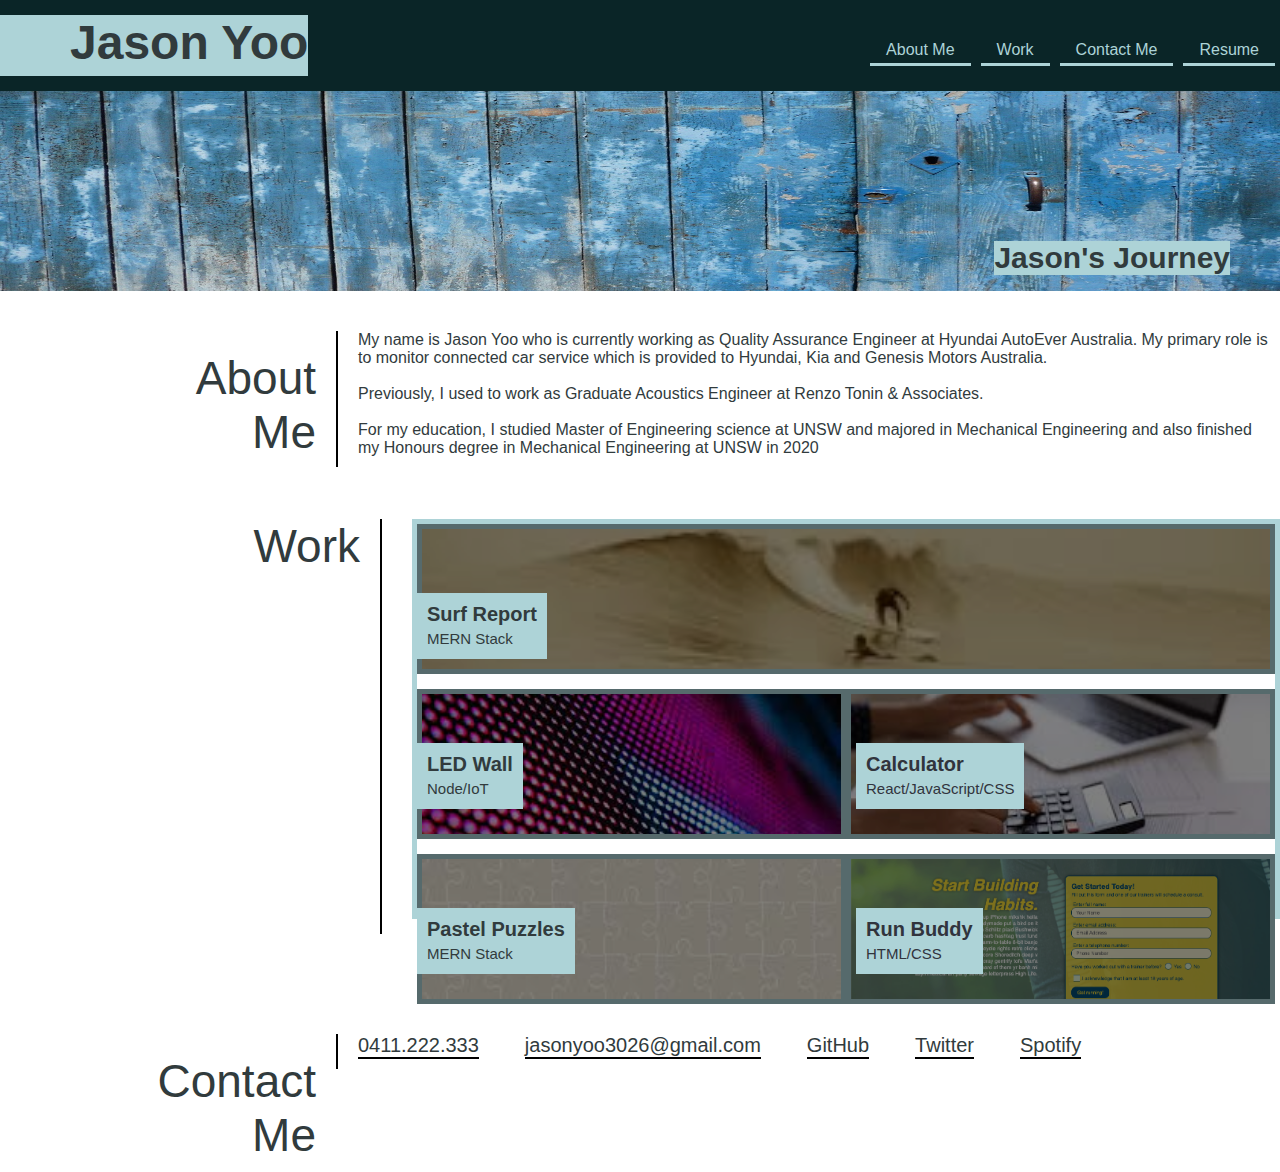
<file: wk2-challenge/index.html>
<!DOCTYPE html>
<html lang="en">
<head>
    <meta charset="UTF-8">
    <meta http-equiv="X-UA-Compatible" content="IE=edge">
    <meta name="viewport" content="width=device-width, initial-scale=1.0">
    <link rel="stylesheet" type="text/css" href="./assets/css/style.css" />
    <title>Jason Yoo - Portfolio</title>
</head>

<main>
    <body>
        <!-- Header starts from below -->
        <header>
            <h1>Jason Yoo</h1>
            <nav>
                <ul>
                    <li><a href="#about-me">About Me</a></li>
                    <li><a href="#work">Work</a></li>
                    <li><a href="#contact">Contact Me</a></li>
                    <li><a href="#https://www.linkedin.com/in/jason-jung-hyun-yoo-2a4546170/">Resume</a></li>
                </ul>
            </nav>
        </header>
    
        <section class="container">        
            <img src="./assets/Images/blue wood.jpeg" alt="background image" style="width: 100%;">
            <div>
                <h2>Jason's Journey</h2>
            </div>
        </section>
    
        <!-- about me -->
        <section class="contents">
            <div class="title">
                <p>About Me</p>
            </div>
            <div class="content-body">
                <p>My name is Jason Yoo who is currently working as Quality Assurance Engineer at Hyundai AutoEver Australia. My primary role is to monitor connected car service which is provided to Hyundai, Kia and Genesis Motors Australia.
                 <br> <br> Previously, I used to work as Graduate Acoustics Engineer at Renzo Tonin & Associates.<br><br>
                For my education, I studied Master of Engineering science at UNSW and majored in Mechanical Engineering and also finished my Honours degree in Mechanical Engineering at UNSW in 2020</p>
            </div>
        </section>

        <!-- Work -->
        <section class="title-box">
            <h2 id="work">Work</h2>
            <div class="picture-top">
              <section class="common-box">
                <img class="surf" src="./assets/Images/surf report.jpeg" alt="Surfing image">
                <div class="type1">Surf Report <br> <span>MERN Stack</span></div>
              </section>
                 
              <section class="picture-mid">  
                <section class="common-box">
                  <img class="LED" src="./assets/Images/LED wall.jpeg" alt="LED image">
                  <div class="type1">LED Wall <br> <span>Node/IoT</span></div>
                </section>
                <section class="common-box">
                  <img class="calculator" src="./assets/Images/Calculator.jpeg" alt="calculator">
                  <div class="type2">Calculator <br> <span>React/JavaScript/CSS</span></div>
                </section>
              </section>
              
              <section class="picture-bottom"> 
                <section class="common-box">
                  <img class="pastel" src="./assets/Images/Pastel puzzle.jpeg" alt="pastel puzzle">
                  <div class="type1">Pastel Puzzles <br> <span>MERN Stack</span></div>
                </section>
                <section class="common-box">
                  <img class="run"src="./assets/Images/Run Buddy.png" alt="running buddy">
                  <div class="type2">Run Buddy <br> <span>HTML/CSS</span></div>
                </section>
              </section>
            </div>
          </section>

        <!-- Contact Me starts here -->
        <section class="contents">
            <div class="title">
                <p>Contact Me</p>
            </div>
            <div class="content-body">
                <p class="contact-details">
                    <span>0411.222.333</span>
                    <span>jasonyoo3026@gmail.com</span>
                    <span>GitHub</span>
                    <span>Twitter</span>
                    <span>Spotify</span>
                </p>
            </div>
    
    
    
    
        </section> 
</main>




</body>
</html>
</file>
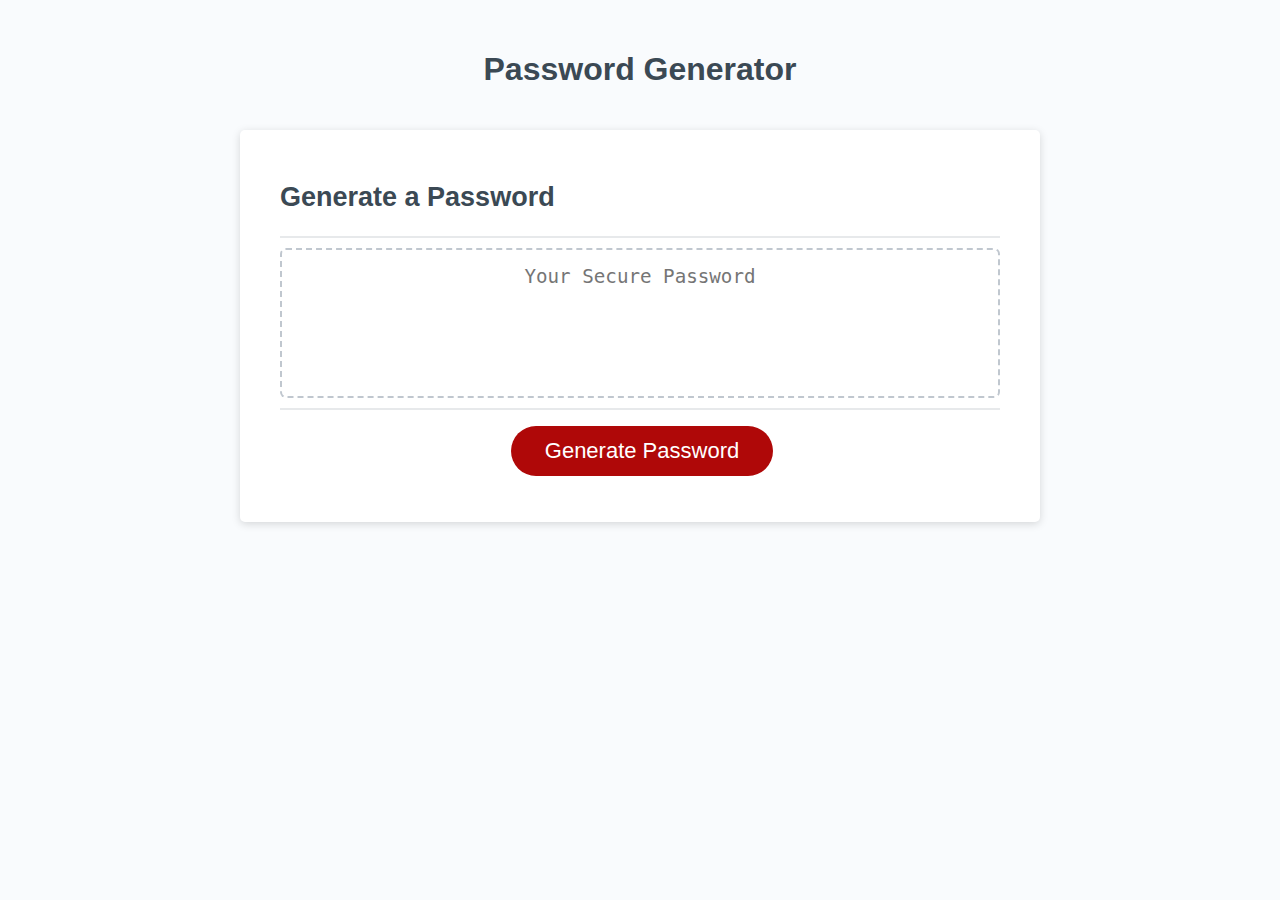
<file: wk3-Password_Generator/Develop/index.html>
<!DOCTYPE html>
<html lang="en">
  <head>
    <meta charset="UTF-8" />
    <meta name="viewport" content="width=device-width, initial-scale=1.0" />
    <meta http-equiv="X-UA-Compatible" content="ie=edge" />
    <title>Password Generator</title>
    <link rel="stylesheet" href="style.css" />

  </head>
  <body>
    <div class="wrapper">
      <header>
        <h1>Password Generator</h1>
      </header>
      <div class="card">
        <div class="card-header">
          <h2>Generate a Password</h2>
        </div>
        <div class="card-body">
          <textarea
            readonly
            id="password"
            placeholder="Your Secure Password"
            aria-label="Generated Password"
          ></textarea>
        </div>
        <div class="card-footer">
          <button id="generate" class="btn">Generate Password</button>
        </div>
      </div>
    </div>
    <script src="script.js"></script>
  </body>
</html>
</file>
<file: wk2-challenge/assets/css/style.css>
* {
  margin: 0;
  padding: 0;
  box-sizing: border-box;
}

body {
  font-family: Verdana, Geneva, Tahoma, sans-serif;
  color:rgb(49, 59, 61);
}

header {
  padding: 5px 0;
  background-color: #0a2527;
  display:flex;
  justify-content: space-between;
  flex-wrap: wrap;
}

header h1 {
  margin: 10px 0 10px 0;
  padding-left: 70px;
  font-size: 48px;
  color:rgb(49, 59, 61);
  background-color: rgb(173, 211, 215);
}

nav {
  margin: 20px 0;
}

nav ul {
  display: flex;
  flex-wrap: wrap;
  justify-content: space-between;
  align-items: center;
  list-style-type: none;
}

nav ul li {
  float: right;
}

nav ul li a {
  display: block;
  margin: 0 5px;
  color: rgb(173, 211, 215);
  text-align: center;
  padding: 16px;
  text-decoration: none;
  border-bottom: 3px solid;
  padding-bottom: 4px;
}

.container {
  height: 200px;
  background-size: cover;
  background-position: center;
  display: flex;
  justify-content: flex-end;
  flex-wrap: wrap;
  position: relative;
}

.container img {
  position: absolute;
  height:100%;
  width: 100%;
  z-index: -1;
}

.container h2 {
  font-size: 30px;
  color: rgb(49, 59, 61);
  margin-top: 150px;
  margin-right: 50px;
  background-color: rgb(173, 211, 215);
}


.contents {
  display: flex;
  margin-top: 40px;
}

.title {
  align-items: flex-start;
  margin-left: 100px;
  width: 20%;
}

.title p {
  align-items: flex-end;
  text-align: end;
  font-size: 46px;
  padding: 10px;
  padding-right: 20px;
  padding-left: 30px;
  margin-top: 10px;
  color: rgb(49, 59, 61);
}


.content-body{
  align-items: flex-start;
  width: 80%;
}

.content-body p {
  font-size: 16px;
  border-left: 2px solid black;
  padding: 0px 10px 10px 20px;
  display: flex;
}

.title-box {
  display: flex; 
  margin-top: 50px;
  margin-bottom: 100px;   
  color: rgb(49, 59, 61);
}

.title-box h2 {
  font-size: 46px;
  font-weight: lighter;
  text-align: right;
  min-width: 382px;
  margin-right: 30px;
  padding-right: 20px;
  border-right: 2px solid black;
}

.picture-top {
  width: 100%;
}

.common-box {
  position: relative;
  display: flex;
  justify-content:space-between;
  width: 100%;
}

.surf {
  width: 100%;
  height: 400px;
  object-fit: cover;    
  margin-bottom: 15px;
  border:5px solid rgb(173, 211, 215);
}

.type1 {
  position: absolute;
  bottom: 30px;
  left: 0px;
  color:rgb(49, 59, 61);
  font-size: 20px;
  background-color: rgb(173, 211, 215);
  padding: 10px;   
  font-weight: bold; 
  text-align: left;
}

.picture-mid, 
.picture-bottom {
  display: flex;   
  width: 100%;
}

.picture-mid {
  margin-bottom: 15px;
}


.surf, .LED, .calculator, .pastel, .run {
  width: 100%;
  height: 150px;
  object-fit:cover;
  border:5px solid rgb(173, 211, 215);
  filter: brightness(50%);
}

.type2 {
  position: absolute;
  bottom: 30px;
  left: 10px;
  color:#31343d;
  font-size: 20px;
  background-color: rgb(173, 211, 215);
  padding: 10px;   
  font-weight: bold; 
  text-align: left;
}

.picture-top {
  width: 100%;
  height: 400px;  
  margin-bottom: 15px;
  border:5px solid rgb(173, 211, 215);
  object-fit: cover;  
}

.surf:hover, .LED:hover, .calculator:hover, .pastel:hover, .run:hover {
  filter:brightness(100%)
}

span {
  font-size: 15px;
  font-weight: normal; 
}

.contact-details span{
  text-align: center;
  font-size: 20px;
  border-bottom: 2px solid black;
}

.contact-details{
  align-content: space-between;
  justify-content: space-between;
  width: 80%;
}
</file>
<file: wk3-Password_Generator/Develop/style.css>
*,
*::before,
*::after {
  box-sizing: border-box;
}

html,
body,
.wrapper {
  height: 100%;
  margin: 0;
  padding: 0;
}

body {
  font-family: sans-serif;
  background-color: #f9fbfd;
}

.wrapper {
  padding-top: 30px;
  padding-left: 20px;
  padding-right: 20px;
}

header {
  text-align: center;
  padding: 20px;
  padding-top: 0px;
  color: hsl(206, 17%, 28%);
}

.card {
  background-color: hsl(0, 0%, 100%);
  border-radius: 5px;
  border-width: 1px;
  box-shadow: rgba(0, 0, 0, 0.15) 0px 2px 8px 0px;
  color: hsl(206, 17%, 28%);
  font-size: 18px;
  margin: 0 auto;
  max-width: 800px;
  padding: 30px 40px;
}

.card-header::after {
  content: " ";
  display: block;
  width: 100%;
  background: #e7e9eb;
  height: 2px;
}

.card-body {
  min-height: 100px;
}

.card-footer {
  text-align: center;
}

.card-footer::before {
  content: " ";
  display: block;
  width: 100%;
  background: #e7e9eb;
  height: 2px;
}

.card-footer::after {
  content: " ";
  display: block;
  clear: both;
}

.btn {
  border: none;
  background-color: hsl(360, 91%, 36%);
  border-radius: 25px;
  box-shadow: rgba(0, 0, 0, 0.1) 0px 1px 6px 0px rgba(0, 0, 0, 0.2) 0px 1px 1px
    0px;
  color: hsl(0, 0%, 100%);
  display: inline-block;
  font-size: 22px;
  line-height: 22px;
  margin: 16px 16px 16px 20px;
  padding: 14px 34px;
  text-align: center;
  cursor: pointer;
}

button[disabled] {
  cursor: default;
  background: #c0c7cf;
}

.float-right {
  float: right;
}

#password {
  -webkit-appearance: none;
  -moz-appearance: none;
  appearance: none;
  border: none;
  display: block;
  width: 100%;
  padding-top: 15px;
  padding-left: 15px;
  padding-right: 15px;
  padding-bottom: 85px;
  font-size: 1.2rem;
  text-align: center;
  margin-top: 10px;
  margin-bottom: 10px;
  border: 2px dashed #c0c7cf;
  border-radius: 6px;
  resize: none;
  overflow: hidden;
}

@media (max-width: 690px) {
  .btn {
    font-size: 1rem;
    margin: 16px 0px 0px 0px;
    padding: 10px 15px;
  }

  #password {
    font-size: 1rem;
  }
}

@media (max-width: 500px) {
  .btn {
    font-size: 0.8rem;
  }
}
</file>
